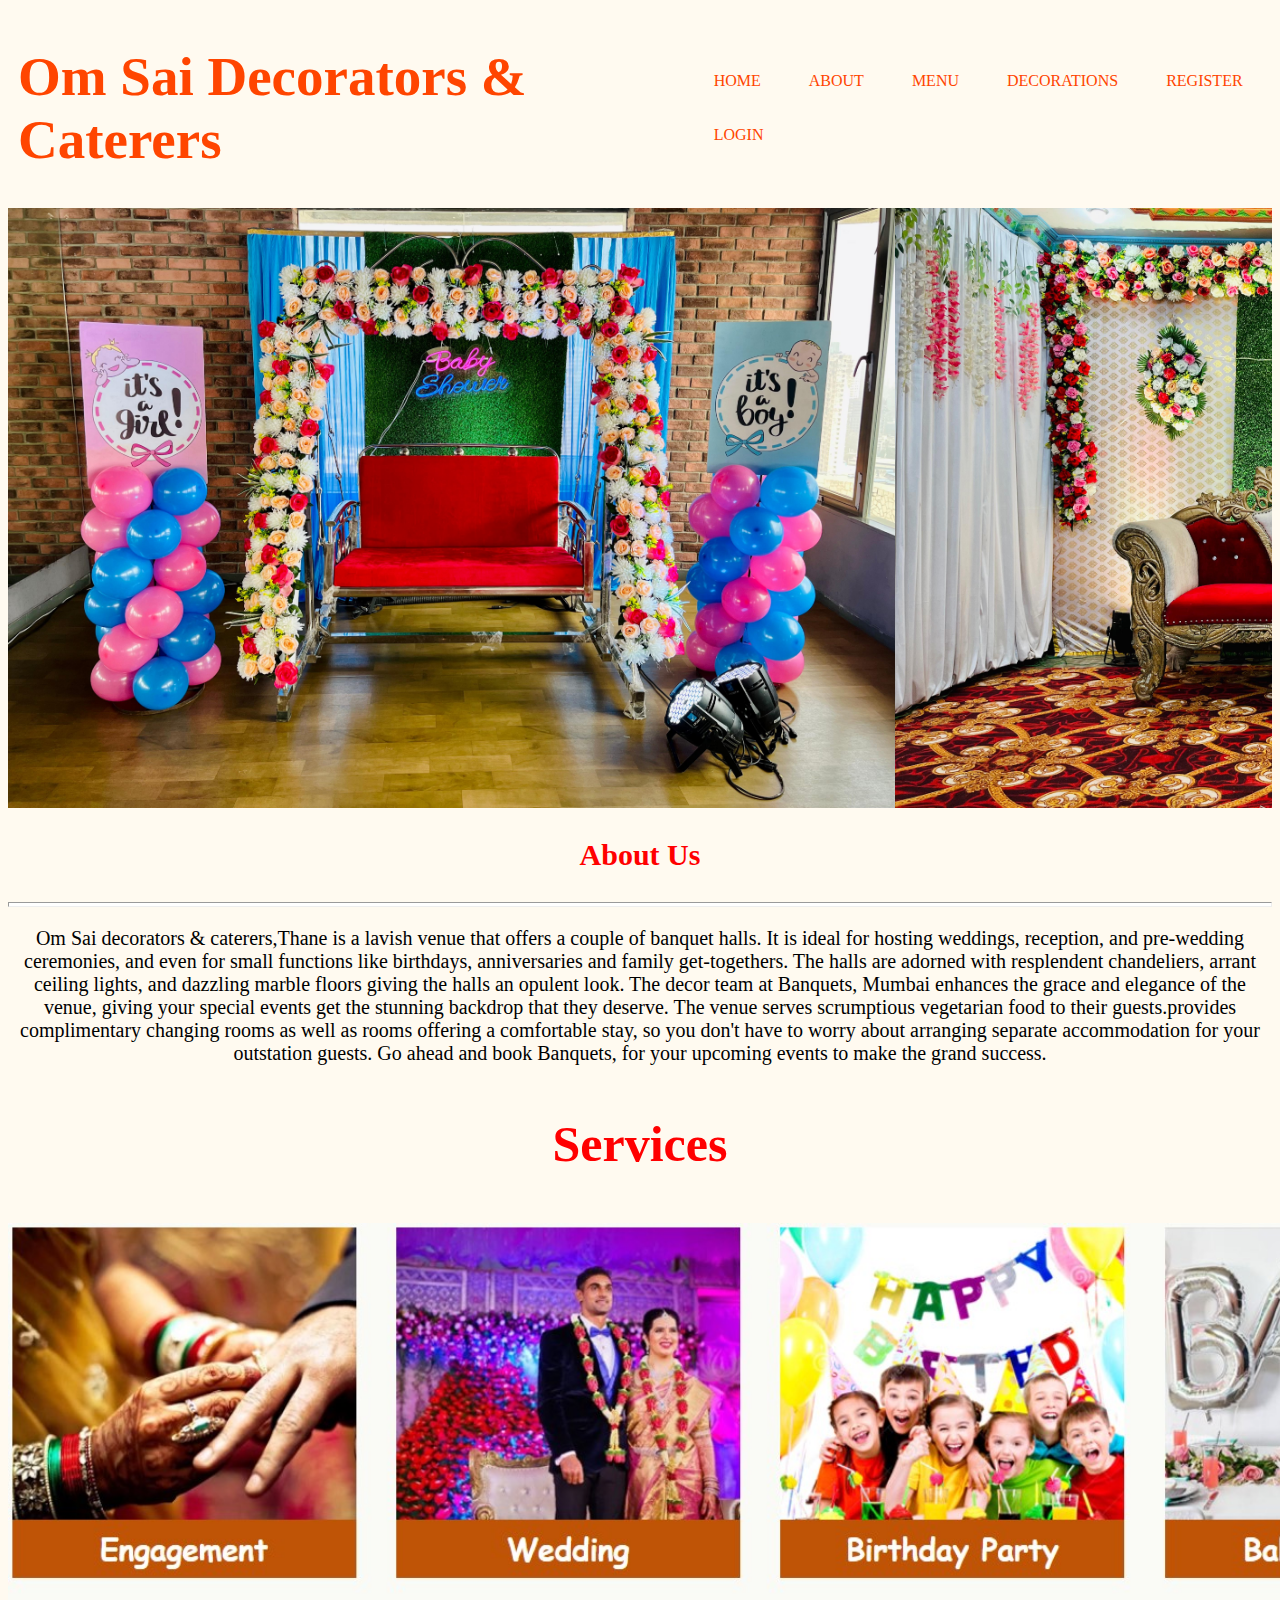
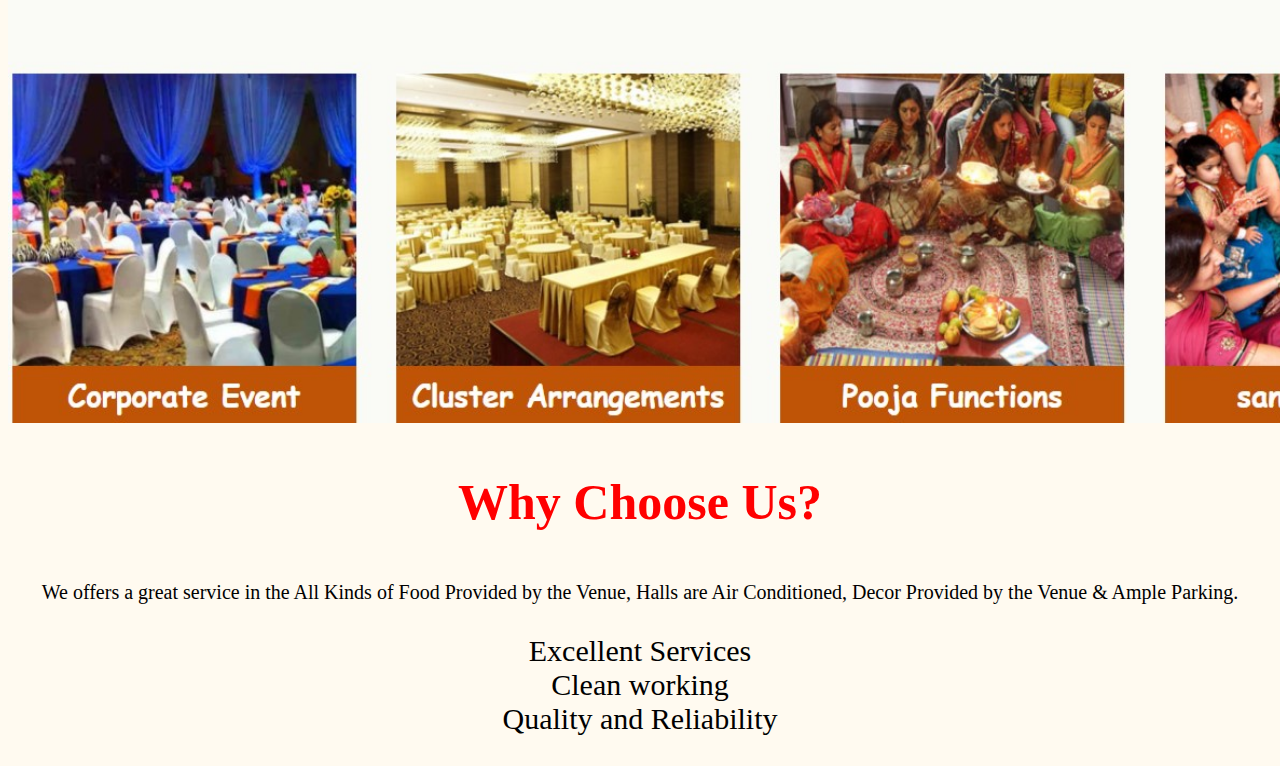
<file: welcome.html>
<!DOCTYPE html>
<html lang="en">
<head>
    <meta charset="UTF-8">
    <meta http-equiv="X-UA-Compatible" content="IE=edge">
    <meta name="viewport" content="width=device-width, initial-scale=1.0">
    <title>Om Sai decorators and caterers</title>
    <link rel="stylesheet" href="welcome.css">
</head>
<head>
  <div class="container">
    <h1>Om Sai Decorators & Caterers</h1>
    <div class="navbar">
        <ul>
            <li><a href="#">HOME</a></li>
            <li><a href="#">ABOUT</a></li>
            <li><a href="#">MENU</a></li>
            <li><a href="#">DECORATIONS</a></li>
            <li><a href="registration.php">register</a></li>
            <li><a href="login.php">Login</a></li>
        </ul>
    </div>
</div>

<div id="slideshow-container">
  <!-- Add images to the horizontal slideshow -->
  <img src="hdecor1.jpeg" alt="Image 1">
  <img src="hdecor2.jpeg" alt="Image 2">
  <img src="hdecor3.jpeg" alt="Image 3">
  <img src="hdecor4.jpeg" alt="Image 4">
  <!-- Add more images as needed -->
</div>
<script>
  var slideInterval = 4000; // Change image every 3 seconds

  var container = document.getElementById('slideshow-container');
  var images = container.getElementsByTagName('img');
  var currentImageIndex = 0;

  function showNextImage() {
      images[currentImageIndex].style.display = 'none';
      currentImageIndex = (currentImageIndex + 1) % images.length;
      images[currentImageIndex].style.display = 'block';
  }

  setInterval(showNextImage, slideInterval);
</script>

<div class="dropdown">
</head>
<body style="background-color:floralwhite;">
<p style="text-align:center;color:red;font-size:30px;font-family:kristen ITC;"><b>About Us</b></p>
<hr style="color:red;background-color:white;height:3px">
<p style="text-align:center;color:black;font-size:20px;"> Om Sai decorators & caterers,Thane is a lavish venue that offers a couple of banquet halls. It is ideal for hosting weddings, reception, and pre-wedding ceremonies, and even for small functions like birthdays, anniversaries and family get-togethers. The halls are adorned with resplendent chandeliers, arrant ceiling lights, and dazzling marble floors giving the halls an opulent look. The decor team at Banquets, Mumbai enhances the grace and elegance of the venue, giving your special events get the stunning backdrop that they deserve. The venue serves scrumptious vegetarian food to their guests.provides complimentary changing rooms as well as rooms offering a comfortable stay, so you don't have to worry about arranging separate accommodation for your outstation guests. Go ahead and book Banquets, for your upcoming events to make the grand success.</p> 
<p style="text-align:center;color:red;font-size:50px;font-family:kristen ITC;"><b>Services</b></p>
<img src="gallery.jpg" alt="om sai"style="width:1500px;height:800px;">
<p style="text-align:center;color:red;font-size:50px;font-family:kristen ITC;"><b>Why Choose Us?</b></p>

<p style="text-align:center;color:black;font-size:20px;">We offers a great service in the All Kinds of Food Provided by the Venue, Halls are Air Conditioned, Decor Provided by the Venue & Ample Parking.</p>
</p>
<p style="text-align:center;color:black;font-size:30px;font-family:kristen ITC;">Excellent Services<br>      Clean working<br>               Quality and Reliability</p>

</body>
</html>
</file>
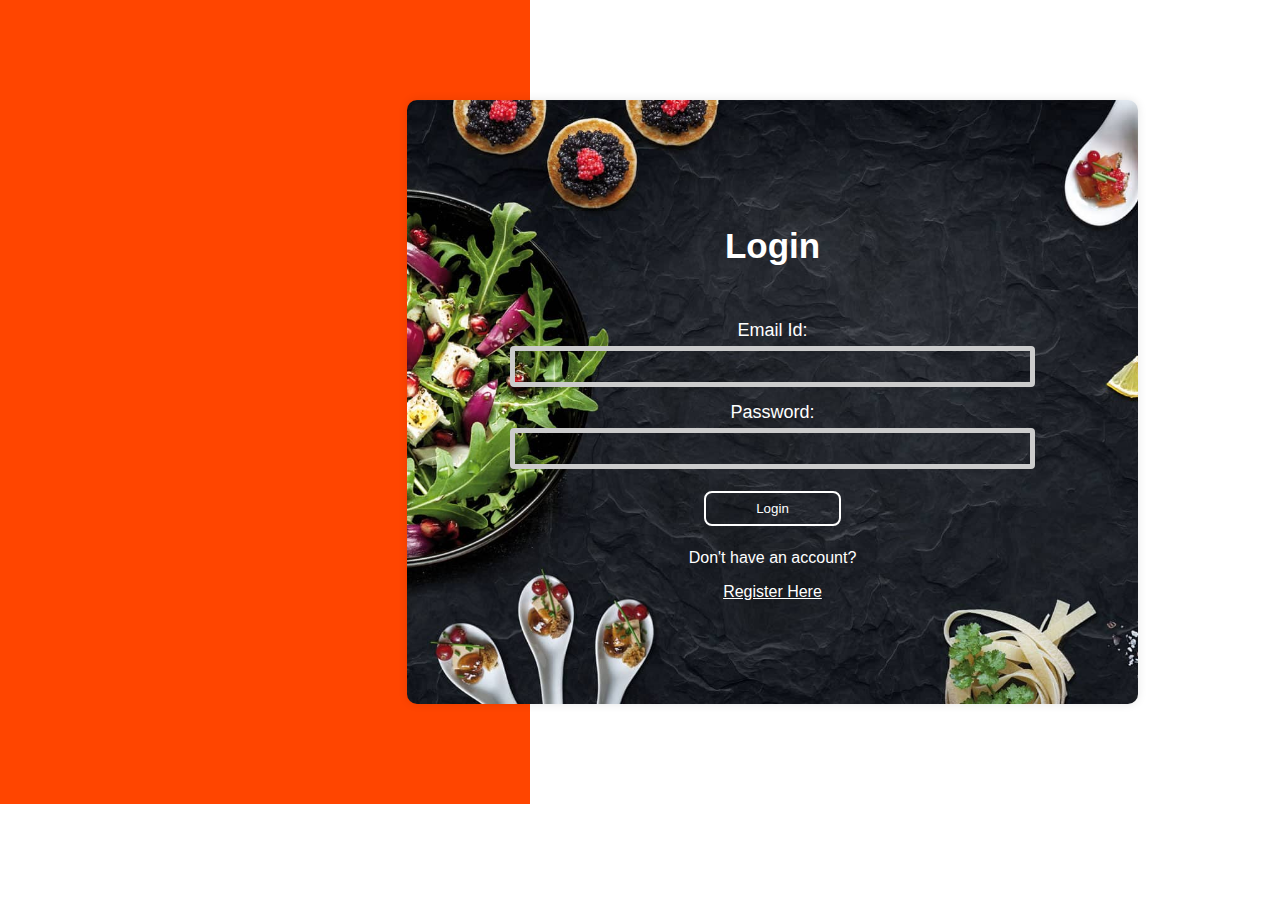
<file: PROJECT/login.html>
<!DOCTYPE html>
<html lang="en">
<head>
    <meta charset="UTF-8">
    <meta name="viewport" content="width=device-width, initial-scale=1.0">
    <title>Om Sai Decorators and caterers</title>
    <link rel="stylesheet" href="login.css">
</head>
<body>
    <div class="backgroundd">
        <div class="login-container">
            <h1>Login</h1>
            <form>

                <div class="form-group">
                    <label for="email">Email Id:</label>
                    <input type="text" id="email" name="emailid">
                </div>
                <div class="form-group">
                    <label for="password">Password:</label>
                    <input type="password" id="password" name="password">
                </div>
                <div class="form-group">
                <button type="submit" name="login">Login</button>

                </div>
                <p>Don't have an account?</p>
                <a href="register.html">Register Here</a>
            </form>
        </div>
    </div>
</body>
</html>
    
</body>
</html>
</file>
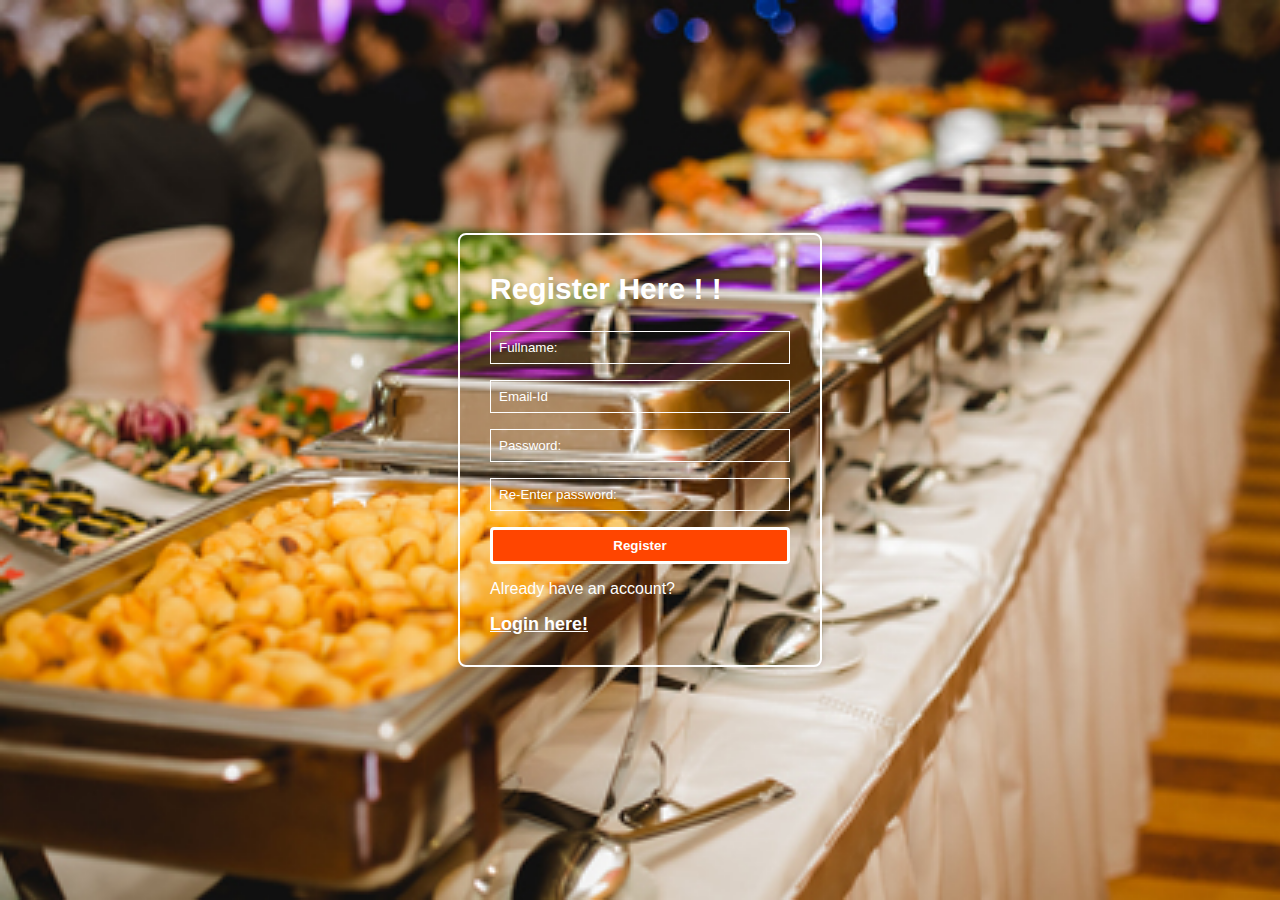
<file: PROJECT/register.html>
<!DOCTYPE html>
<html lang="en">
<head>
    <meta charset="UTF-8">
    <meta name="viewport" content="width=device-width, initial-scale=1.0">
    <link rel="stylesheet" href="register.css">
    <title>Document</title>
</head>
<body>
    <div class="background2">
        <form>
            <div class="forminfo">

                <h2> Register Here ! !</h2>

                <input type="text" id="fullname" name="fullname" placeholder="Fullname:">


                <input type="email" id="email" name="email" placeholder="Email-Id" :>


                <input type="password" id="password" name="password" placeholder="Password:">


                <input type="password" id="repassword" name="repassword" placeholder="Re-Enter password:">

                <button type="submit" value="reg" name="submit">Register</button>
                <p>Already have an account?</p>
                <a href="login.html">Login here!</a>
                
            </div>

    </div>


</body>

</html>
    
</body>
</html>
</file>
<file: welcome.css>
#slideshow-container {
    display: flex;
    overflow: hidden;
    max-width: 100%;
}

img {
    width: 1500px; /* Make images fill the horizontal space */
    height: 600px;
    display: block;
}

/* Remove margin between adjacent images */
img + img {
    margin-left: 0;
}

.container{
    display: flex;
    align-items: center;
    justify-content: space-between;
}

.container h1{
    color: orangered;
    margin-left: 10px;
    cursor: pointer;
    font-family: monotype corsiva;
    font-size: 55px;
}
.navbar ul li{
    
    padding: 18px;
    text-transform: uppercase;
}

.navbar ul li a{
    text-decoration: none;
    color: #fff;
    padding: 4px;
    transition: 1s;
}
.container{
    display: flex;
    align-items: center;
    justify-content: space-between;
}

.container h1{
    color: orangered;
    margin-left: 10px;
    cursor: pointer;
}

.navbar ul li{
    display: inline-block;
    padding: 18px;
    text-transform: uppercase;
}

.navbar ul li a{
    text-decoration: none;
    color: orangered;
    padding: 4px;
    transition: 3.5s;
}

.navbar ul li a:hover{
    box-shadow: 0 3px 50px orangered inset,0 3px 50px orangered inset,
    0 3px 50px orangered inset,0 3px 50px orangered inset;
}

.navbar .reservation{
    padding: 8px;
    background-color: orangered;
    font-size: 18px;
}

.content{
    position: absolute;
    color: #fff;
    top: 40%;
    left: 30%;
}

.content h3{
    font-family: sans-serif;
    font-size: 20px;
    margin-left: 30%;
}

.content h1{
    font-size: 50px;
}

.content p{
    text-align: center;
    margin-top: 17px;
}

.search{
    position: absolute;
    margin-top: 25%;
    margin-left: 42%;
}

.search input{
    outline: none;
    border: none;
    padding: 12px 40px;
    size: 1em;
    width: 100%;
}

.submit{
    position: absolute;
    margin-top: 29%;
    margin-left: 49%;
}

.submit a{
    text-decoration: none;
    color: #fff;
    padding: 12px 25px;
    background-color: orangered;
}
</file>
<file: PROJECT/login.css>
body {
    font-family: Arial, sans-serif;
    margin: 0;
    padding: 0;
}
.backgroundd{
    background-color:orangered;
    margin-right: 750px;
   
    padding: 100px;
}
h1{
    color: white;
    padding-bottom: 30px;
    font-size: 35px;
}




.login-container {
    background: rgba(0, 0, 0, 0.7) url('loginimage.jpg');
    background-size: cover;
    
    padding: 103px;
    border-radius: 10px;
    box-shadow: 0 0 10px rgba(0, 0, 0, 0.1);
    width: 525px;
    text-align: center;
    margin-left: 307px;
}


.login-container h2 {
    color: white;
    margin-bottom: 33px;
}

.login-form {
    margin-top: 20px;
}

.form-group {
    margin-bottom: 15px;
    color: white;
}

.form-group label {
    display: block;
    font-size: 18px;
    margin-bottom: 5px;
    color: white;
}

.form-group input {
    width: 100%;
    padding: 8px;
    box-sizing: border-box;
    border: 5px solid #ccc;
    border-radius: 4px;
    background: none;
    color: white;
}

.form-group button {
    padding: 8px 50px;
    margin: 7px 0;
    border: 2px solid white;
    border-radius: 8px;
    background: none;
    color: white;
    cursor: pointer;

}
p{
    color: white;
}
a{
    color: white;
}
</file>
<file: PROJECT/register.css>
body {
    font-family: Arial, sans-serif;
    padding: 0;
    margin: 0;
}
.background2{
    background: rgba(0, 0, 0, 0.7) url('cat3.jpg');
    background-size: cover;
    
    display: flex;
    justify-content: center;
    align-items: center;
    width: 100%;
    height: 100vh;
   
    
   
}
h2{
    font-size: 30px;
    color: white;
}


form {
    background:none;
    padding: 30px;
    padding-top: 12px;
    border-radius: 8px;
    border: 2px solid white;
    box-shadow: 0 0 10px rgba(0, 0, 0, 0.1);
    width: 300px;

   

}
::placeholder{
    color: white;
}


input {
    width: 100%;
    padding: 8px;
    margin-bottom: 16px;
    box-sizing: border-box;
    background: none;
    border: 1px solid white;
    color: white;
}


button {
    background-color: orangered;
    color: #fff;
    font-weight: bold;
    padding: 8px;
    border:3px solid white;
    border-radius: 4px;
    cursor: pointer;
    width: 100%;
}
p{
    
    color: white;
}
a{
    color: white;
    font-weight: bold;
    font-size: 18px;
}
</file>
